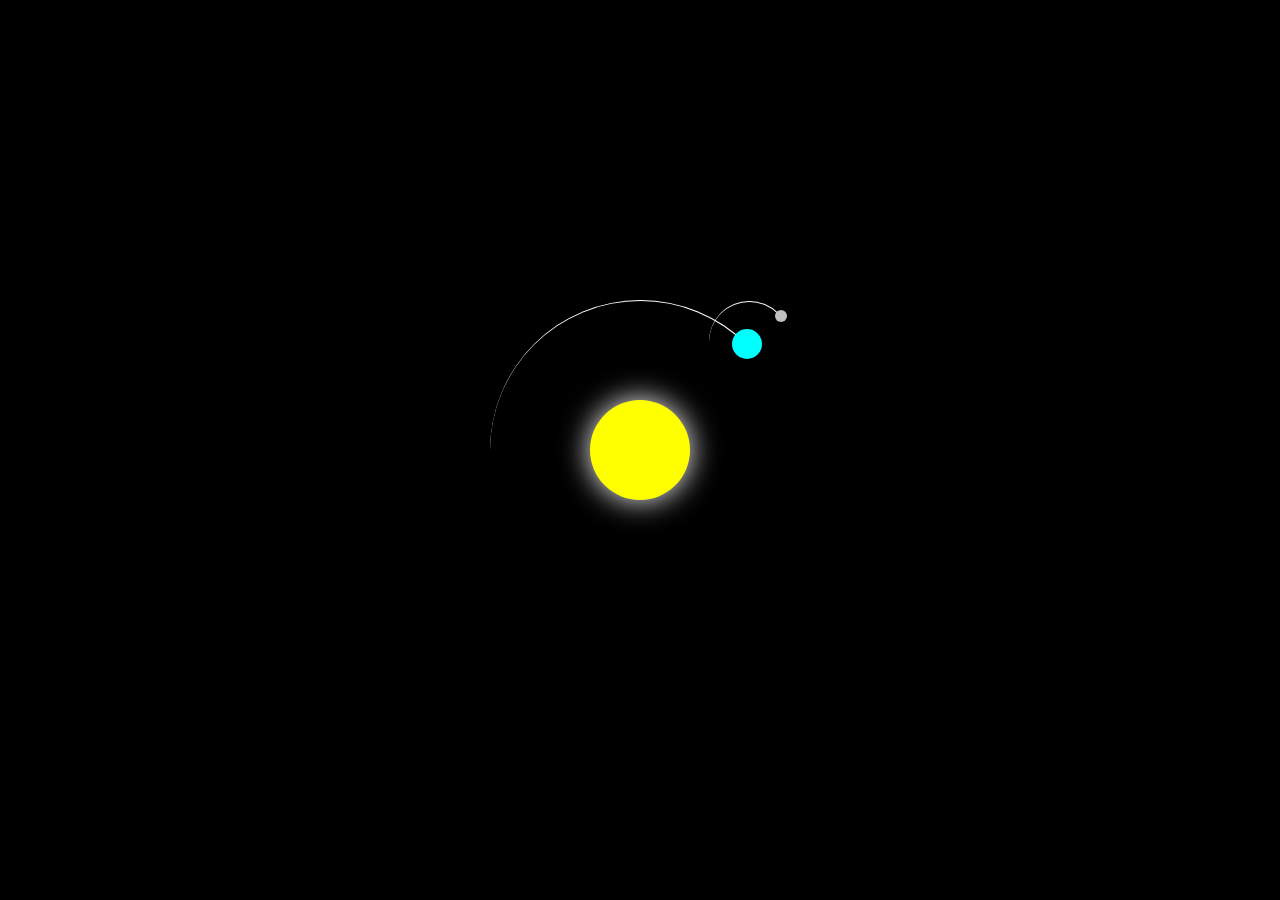
<file: Solar Systyem/index.html>
<!DOCTYPE html>
<html lang="en">
<head>
    <meta charset="UTF-8">
    <meta name="viewport" content="width=device-width, initial-scale=1.0">
    <title>Document</title>
</head>
<body >

    <link rel="stylesheet" href="styles.css">
    <div class="container">
        <div class="sun"></div>
        <div class="earth">
          <div class="moon"></div>
        </div>
      </div>

</body>
</html>
</file>
<file: Solar Systyem/styles.css>
body {
    margin: 0;
    height: 100vh;
    display: flex;
    align-items: center;
    justify-content: center;
    background-color: black;
    overflow: hidden;
}
.container {
    font-size: 10px;
    width: 40em;
    height: 40em;
    position: relative;
}
.sun {
    position: absolute;
    top: 15em;
    left: 15em;
    width: 10em;
    height: 10em;
    background-color: yellow;
    border-radius: 50%;
    box-shadow: 0 0 3em white;
}
.earth,.moon {
    position: absolute;
    border-style: solid;
    border-color: white transparent transparent transparent;
    border-width: 0.1em 0.1em 0 0;
    border-radius: 50%;
}
.earth {
    top: 5em;
    left: 5em;
    width: 30em;
    height: 30em; 
    animation: orbit 36.5s linear infinite;   
}
.moon {
    top: 0;
    right: 0;
    width: 8em;
    height: 8em; 
    animation: orbit 2.7s linear infinite;
}
.earth::before,
.moon::before {
    content: '';
    position: absolute;
    border-radius: 50%;
}
.earth::before {
    top: 2.8em;
    right: 2.8em;
    width: 3em;
    height: 3em;
    background-color: aqua;    
}
.moon::before {
    top: 0.8em;
    right: 0.2em;
    width: 1.2em;
    height: 1.2em;
    background-color: silver;
}
@keyframes orbit {
    to {
        transform: rotate(360deg);
    }
}
</file>
